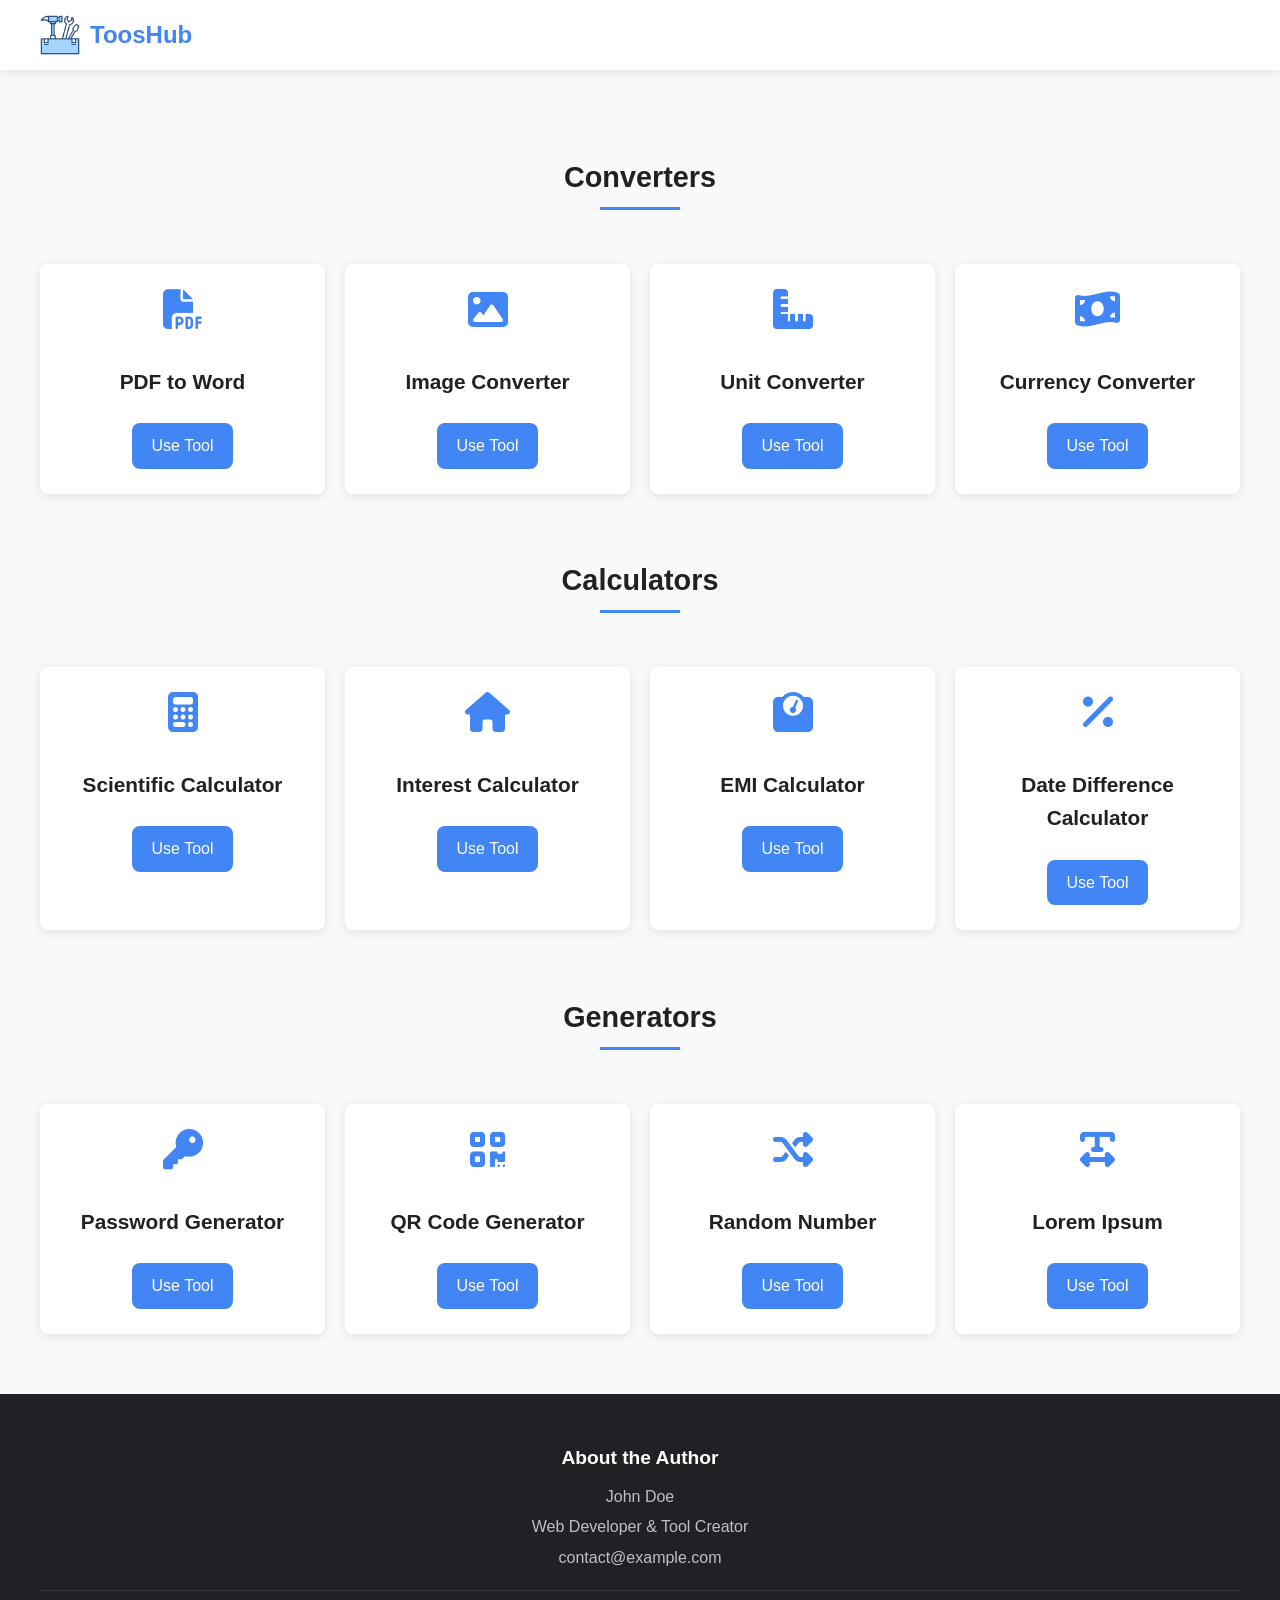
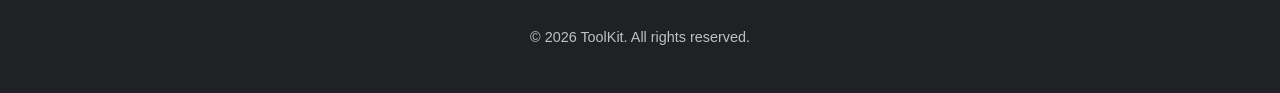
<file: index.html>
<!DOCTYPE html>
<html lang="en">
<head>
    <meta charset="UTF-8">
    <meta name="viewport" content="width=device-width, initial-scale=1.0">
    <meta name="description" content="Free online tools for everyday tasks">
    <title>ToolsHub - Online Tools Collection</title>
    <link rel="stylesheet" href="https://cdnjs.cloudflare.com/ajax/libs/font-awesome/6.4.0/css/all.min.css">
    <style>
        :root {
            --primary-color: #4285f4;
            --secondary-color: #34a853;
            --light-color: #f8f9fa;
            --dark-color: #202124;
            --gray-color: #5f6368;
            --border-radius: 8px;
            --box-shadow: 0 2px 10px rgba(0, 0, 0, 0.1);
            --transition: all 0.3s ease;
        }

        body {
            font-family: 'Segoe UI', Tahoma, Geneva, Verdana, sans-serif;
            line-height: 1.6;
            color: var(--dark-color);
            background-color: var(--light-color);
            margin: 0;
            padding: 0;
            display: flex;
            flex-direction: column;
            min-height: 100vh;
        }

        /* Header Styles */
        header {
            background-color: white;
            box-shadow: var(--box-shadow);
            padding: 15px 0;
        }

        .header-container {
            max-width: 1200px;
            margin: 0 auto;
            padding: 0 20px;
            display: flex;
            align-items: center;
        }

        .logo {
            display: flex;
            align-items: center;
            text-decoration: none;
        }

        .logo img {
            height: 40px;
            margin-right: 10px;
        }

        .logo h1 {
            font-size: 1.5rem;
            color: var(--primary-color);
            margin: 0;
        }

        /* Main Content */
        main {
            flex: 1;
            padding: 20px;
        }

        .container {
            max-width: 1200px;
            margin: 0 auto;
        }

        .section-title {
            text-align: center;
            margin: 40px 0 30px;
        }

        .section-title h2 {
            font-size: 1.8rem;
            color: var(--dark-color);
            position: relative;
            display: inline-block;
            padding-bottom: 10px;
        }

        .section-title h2::after {
            content: '';
            position: absolute;
            bottom: 0;
            left: 50%;
            transform: translateX(-50%);
            width: 80px;
            height: 3px;
            background-color: var(--primary-color);
        }

        .tools-grid {
            display: grid;
            grid-template-columns: repeat(auto-fill, minmax(280px, 1fr));
            gap: 20px;
            margin-bottom: 40px;
        }

        .tool-card {
            background-color: white;
            border-radius: var(--border-radius);
            padding: 25px;
            box-shadow: var(--box-shadow);
            transition: var(--transition);
            text-align: center;
        }

        .tool-card:hover {
            transform: translateY(-5px);
            box-shadow: 0 5px 15px rgba(0, 0, 0, 0.1);
        }

        .tool-card i {
            font-size: 2.5rem;
            color: var(--primary-color);
            margin-bottom: 15px;
        }

        .tool-card h3 {
            margin-bottom: 10px;
            font-size: 1.3rem;
        }

        .tool-card a {
            display: inline-block;
            padding: 10px 20px;
            background-color: var(--primary-color);
            color: white;
            text-decoration: none;
            border-radius: var(--border-radius);
            font-weight: 500;
            transition: var(--transition);
            margin-top: 15px;
        }

        .tool-card a:hover {
            background-color: #3367d6;
        }

        /* Footer Styles */
        footer {
            background-color: var(--dark-color);
            color: white;
            padding: 30px 0;
            text-align: center;
        }

        .footer-container {
            max-width: 1200px;
            margin: 0 auto;
            padding: 0 20px;
        }

        .author-info {
            margin-bottom: 20px;
        }

        .author-info h3 {
            margin-bottom: 10px;
            font-size: 1.2rem;
        }

        .author-info p {
            margin: 5px 0;
            color: #bdc1c6;
        }

        .copyright {
            padding-top: 20px;
            border-top: 1px solid rgba(255, 255, 255, 0.1);
            color: #bdc1c6;
            font-size: 0.9rem;
        }

        /* Responsive Styles */
        @media (max-width: 768px) {
            .tools-grid {
                grid-template-columns: repeat(auto-fill, minmax(240px, 1fr));
            }
            
            .section-title h2 {
                font-size: 1.5rem;
            }
        }

        @media (max-width: 480px) {
            .logo h1 {
                font-size: 1.3rem;
            }
            
            .logo img {
                height: 30px;
            }
            
            .tools-grid {
                grid-template-columns: 1fr;
            }
        }
    </style>
</head>
<body>
    <!-- Header with Logo and Name -->
    <header>
        <div class="header-container">
            <a href="index.html" class="logo">
                <img src="tool-logo.png" alt="ToolKit Logo">
                <h1>ToosHub</h1>
            </a>
        </div>
    </header>

    <!-- Main Content - Tools -->
    <main>
        <div class="container">
            <!-- Converters Section -->
            <div class="section-title">
                <h2>Converters</h2>
            </div>
            <div class="tools-grid">
                <div class="tool-card">
                    <i class="fas fa-file-pdf"></i>
                    <h3>PDF to Word</h3>
                    <a href="pdftoword.html">Use Tool</a>
                </div>
                <div class="tool-card">
                    <i class="fas fa-image"></i>
                    <h3>Image Converter</h3>
                    <a href="img-converter.html">Use Tool</a>
                </div>
                <div class="tool-card">
                    <i class="fas fa-ruler-combined"></i>
                    <h3>Unit Converter</h3>
                    <a href="unit-converter.html">Use Tool</a>
                </div>
                <div class="tool-card">
                    <i class="fas fa-money-bill-wave"></i>
                    <h3>Currency Converter</h3>
                    <a href="currency-converter.html">Use Tool</a>
                </div>
            </div>

            <!-- Calculators Section -->
            <div class="section-title">
                <h2>Calculators</h2>
            </div>
            <div class="tools-grid">
                <div class="tool-card">
                    <i class="fas fa-calculator"></i>
                    <h3>Scientific Calculator</h3>
                    <a href="scientific-calculator.html">Use Tool</a>
                </div>
                <div class="tool-card">
                    <i class="fas fa-home"></i>
                    <h3>Interest Calculator</h3>
                    <a href="interest-calculator.html">Use Tool</a>
                </div>
                <div class="tool-card">
                    <i class="fas fa-weight"></i>
                    <h3>EMI Calculator</h3>
                    <a href="emi-calc.html">Use Tool</a>
                </div>
                <div class="tool-card">
                    <i class="fas fa-percent"></i>
                    <h3>Date Difference Calculator</h3>
                    <a href="date-diff.html">Use Tool</a>
                </div>
            </div>

            <!-- Generators Section -->
            <div class="section-title">
                <h2>Generators</h2>
            </div>
            <div class="tools-grid">
                <div class="tool-card">
                    <i class="fas fa-key"></i>
                    <h3>Password Generator</h3>
                    <a href="passwordgen.html">Use Tool</a>
                </div>
                <div class="tool-card">
                    <i class="fas fa-qrcode"></i>
                    <h3>QR Code Generator</h3>
                    <a href="QRGen.html">Use Tool</a>
                </div>
                <div class="tool-card">
                    <i class="fas fa-random"></i>
                    <h3>Random Number</h3>
                    <a href="random-number.html">Use Tool</a>
                </div>
                <div class="tool-card">
                    <i class="fas fa-text-width"></i>
                    <h3>Lorem Ipsum</h3>
                    <a href="lorem-ipsum.html">Use Tool</a>
                </div>
            </div>
        </div>
    </main>

    <!-- Footer with Author Info -->
    <footer>
        <div class="footer-container">
            <div class="author-info">
                <h3>About the Author</h3>
                <p>John Doe</p>
                <p>Web Developer & Tool Creator</p>
                <p>contact@example.com</p>
            </div>
            <div class="copyright">
                <p>&copy; <span id="year"></span> ToolKit. All rights reserved.</p>
            </div>
        </div>
    </footer>

    <script>
        // Update copyright year
        document.getElementById('year').textContent = new Date().getFullYear();
    </script>
</body>
</html>
</file>
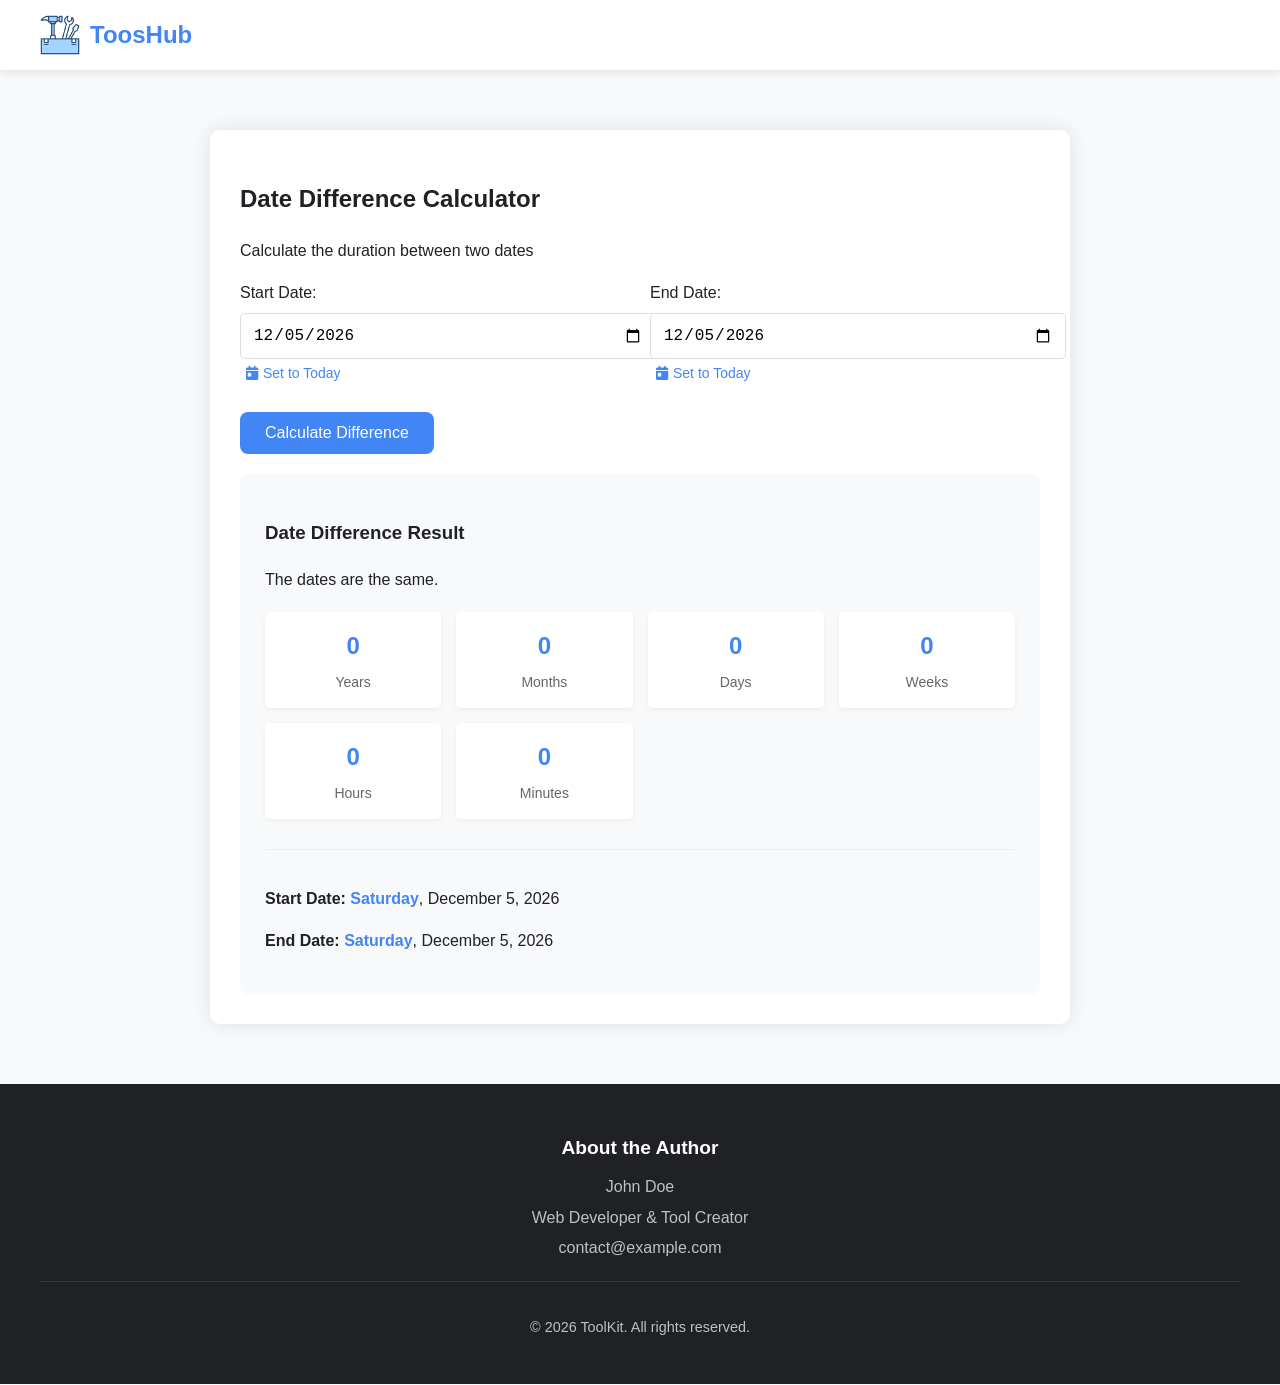
<file: date-diff.html>
<!DOCTYPE html>
<html lang="en">
<head>
    <meta charset="UTF-8">
    <meta name="viewport" content="width=device-width, initial-scale=1.0">
    <title>Date Difference Calculator | ToolKit</title>
    <link rel="stylesheet" href="styles.css">
    <link rel="stylesheet" href="https://cdnjs.cloudflare.com/ajax/libs/font-awesome/6.4.0/css/all.min.css">
    <style>
        .calculator-container {
            max-width: 800px;
            margin: 40px auto;
            padding: 30px;
            background: white;
            border-radius: 10px;
            box-shadow: 0 0 20px rgba(0,0,0,0.1);
        }
        
        .date-inputs {
            display: flex;
            flex-wrap: wrap;
            gap: 20px;
            margin-bottom: 30px;
        }
        
        .date-input {
            flex: 1;
            min-width: 250px;
        }
        
        label {
            display: block;
            margin-bottom: 8px;
            font-weight: 500;
        }
        
        input[type="date"] {
            width: 100%;
            padding: 12px;
            border: 1px solid #ddd;
            border-radius: 5px;
            font-size: 16px;
        }
        
        .today-btn {
            background: none;
            border: none;
            color: #4285f4;
            cursor: pointer;
            font-size: 14px;
            margin-top: 5px;
            display: flex;
            align-items: center;
            gap: 5px;
        }
        
        .today-btn:hover {
            text-decoration: underline;
        }
        
        .results {
            background: #f8f9fa;
            padding: 25px;
            border-radius: 8px;
            margin-top: 20px;
        }
        
        .result-grid {
            display: grid;
            grid-template-columns: repeat(auto-fill, minmax(150px, 1fr));
            gap: 15px;
            margin-top: 20px;
        }
        
        .result-item {
            text-align: center;
            padding: 15px;
            background: white;
            border-radius: 5px;
            box-shadow: 0 2px 5px rgba(0,0,0,0.05);
        }
        
        .result-value {
            font-size: 24px;
            font-weight: bold;
            color: #4285f4;
            margin-bottom: 5px;
        }
        
        .result-label {
            font-size: 14px;
            color: #666;
        }
        
        .additional-info {
            margin-top: 30px;
            padding-top: 20px;
            border-top: 1px solid #eee;
        }
        
        .weekday {
            font-weight: bold;
            color: #4285f4;
        }
        
        @media (max-width: 600px) {
            .result-grid {
                grid-template-columns: 1fr 1fr;
            }
        }
    </style>
</head>
<body>
    <header>
        <div class="header-container">
            <a href="index.html" class="logo">
                <img src="tool-logo.png" alt="ToolKit Logo">
                <h1>ToosHub</h1>
            </a>
        </div>
    </header>


    <main>
        <div class="calculator-container">
            <h2>Date Difference Calculator</h2>
            <p>Calculate the duration between two dates</p>
            
            <div class="date-inputs">
                <div class="date-input">
                    <label for="startDate">Start Date:</label>
                    <input type="date" id="startDate">
                    <button class="today-btn" id="startTodayBtn">
                        <i class="fas fa-calendar-day"></i> Set to Today
                    </button>
                </div>
                
                <div class="date-input">
                    <label for="endDate">End Date:</label>
                    <input type="date" id="endDate">
                    <button class="today-btn" id="endTodayBtn">
                        <i class="fas fa-calendar-day"></i> Set to Today
                    </button>
                </div>
            </div>
            
            <button class="btn" id="calculateBtn">Calculate Difference</button>
            
            <div class="results" id="results" style="display: none;">
                <h3>Date Difference Result</h3>
                <div id="summaryText"></div>
                
                <div class="result-grid">
                    <div class="result-item">
                        <div class="result-value" id="yearsResult">0</div>
                        <div class="result-label">Years</div>
                    </div>
                    <div class="result-item">
                        <div class="result-value" id="monthsResult">0</div>
                        <div class="result-label">Months</div>
                    </div>
                    <div class="result-item">
                        <div class="result-value" id="daysResult">0</div>
                        <div class="result-label">Days</div>
                    </div>
                    <div class="result-item">
                        <div class="result-value" id="weeksResult">0</div>
                        <div class="result-label">Weeks</div>
                    </div>
                    <div class="result-item">
                        <div class="result-value" id="hoursResult">0</div>
                        <div class="result-label">Hours</div>
                    </div>
                    <div class="result-item">
                        <div class="result-value" id="minutesResult">0</div>
                        <div class="result-label">Minutes</div>
                    </div>
                </div>
                
                <div class="additional-info">
                    <p><strong>Start Date:</strong> <span id="startWeekday" class="weekday"></span>, <span id="startDateFull"></span></p>
                    <p><strong>End Date:</strong> <span id="endWeekday" class="weekday"></span>, <span id="endDateFull"></span></p>
                </div>
            </div>
        </div>
    </main>

    <footer>
        <div class="footer-container">
            <div class="author-info">
                <h3>About the Author</h3>
                <p>John Doe</p>
                <p>Web Developer & Tool Creator</p>
                <p>contact@example.com</p>
            </div>
            <div class="copyright">
                <p>&copy; <span id="year"></span> ToolKit. All rights reserved.</p>
            </div>
        </div>
    </footer>

    <script>
        document.getElementById('year').textContent = new Date().getFullYear();
        
        // DOM Elements
        const startDateInput = document.getElementById('startDate');
        const endDateInput = document.getElementById('endDate');
        const startTodayBtn = document.getElementById('startTodayBtn');
        const endTodayBtn = document.getElementById('endTodayBtn');
        const calculateBtn = document.getElementById('calculateBtn');
        const resultsDiv = document.getElementById('results');
        const summaryText = document.getElementById('summaryText');
        const yearsResult = document.getElementById('yearsResult');
        const monthsResult = document.getElementById('monthsResult');
        const daysResult = document.getElementById('daysResult');
        const weeksResult = document.getElementById('weeksResult');
        const hoursResult = document.getElementById('hoursResult');
        const minutesResult = document.getElementById('minutesResult');
        const startWeekday = document.getElementById('startWeekday');
        const endWeekday = document.getElementById('endWeekday');
        const startDateFull = document.getElementById('startDateFull');
        const endDateFull = document.getElementById('endDateFull');
        
        // Initialize with today's date
        const today = new Date();
        const todayFormatted = formatDateForInput(today);
        startDateInput.value = todayFormatted;
        endDateInput.value = todayFormatted;
        
        // Event Listeners
        startTodayBtn.addEventListener('click', () => {
            startDateInput.value = todayFormatted;
            calculateDifference();
        });
        
        endTodayBtn.addEventListener('click', () => {
            endDateInput.value = todayFormatted;
            calculateDifference();
        });
        
        calculateBtn.addEventListener('click', calculateDifference);
        
        // Calculate when dates change
        startDateInput.addEventListener('change', calculateDifference);
        endDateInput.addEventListener('change', calculateDifference);
        
        // Initial calculation
        calculateDifference();
        
        // Functions
        function calculateDifference() {
            const startDate = new Date(startDateInput.value);
            const endDate = new Date(endDateInput.value);
            
            // Swap dates if end date is before start date
            if (endDate < startDate) {
                [startDateInput.value, endDateInput.value] = [endDateInput.value, startDateInput.value];
                return calculateDifference();
            }
            
            // Calculate difference
            const diffInMs = endDate - startDate;
            const diffInDays = Math.floor(diffInMs / (1000 * 60 * 60 * 24));
            const diffInHours = Math.floor(diffInMs / (1000 * 60 * 60));
            const diffInMinutes = Math.floor(diffInMs / (1000 * 60));
            
            // Calculate years, months, days
            let years = endDate.getFullYear() - startDate.getFullYear();
            let months = endDate.getMonth() - startDate.getMonth();
            let days = endDate.getDate() - startDate.getDate();
            
            if (days < 0) {
                months--;
                // Get days in previous month
                const prevMonthLastDay = new Date(
                    endDate.getFullYear(),
                    endDate.getMonth(),
                    0
                ).getDate();
                days += prevMonthLastDay;
            }
            
            if (months < 0) {
                years--;
                months += 12;
            }
            
            // Update results
            yearsResult.textContent = years;
            monthsResult.textContent = months;
            daysResult.textContent = days;
            weeksResult.textContent = Math.floor(diffInDays / 7);
            hoursResult.textContent = diffInHours;
            minutesResult.textContent = diffInMinutes;
            
            // Update summary text
            let summaryParts = [];
            if (years > 0) summaryParts.push(`${years} year${years !== 1 ? 's' : ''}`);
            if (months > 0) summaryParts.push(`${months} month${months !== 1 ? 's' : ''}`);
            if (days > 0) summaryParts.push(`${days} day${days !== 1 ? 's' : ''}`);
            
            if (summaryParts.length === 0) {
                summaryText.innerHTML = "The dates are the same.";
            } else {
                summaryText.innerHTML = `The difference is <strong>${summaryParts.join(', ')}</strong>`;
            }
            
            // Update additional info
            startWeekday.textContent = getWeekdayName(startDate);
            endWeekday.textContent = getWeekdayName(endDate);
            startDateFull.textContent = formatDateFull(startDate);
            endDateFull.textContent = formatDateFull(endDate);
            
            // Show results
            resultsDiv.style.display = 'block';
        }
        
        function formatDateForInput(date) {
            const year = date.getFullYear();
            const month = String(date.getMonth() + 1).padStart(2, '0');
            const day = String(date.getDate()).padStart(2, '0');
            return `${year}-${month}-${day}`;
        }
        
        function getWeekdayName(date) {
            const weekdays = ['Sunday', 'Monday', 'Tuesday', 'Wednesday', 'Thursday', 'Friday', 'Saturday'];
            return weekdays[date.getDay()];
        }
        
        function formatDateFull(date) {
            const months = ['January', 'February', 'March', 'April', 'May', 'June', 
                            'July', 'August', 'September', 'October', 'November', 'December'];
            const day = date.getDate();
            const month = months[date.getMonth()];
            const year = date.getFullYear();
            return `${month} ${day}, ${year}`;
        }
    </script>
</body>
</html>
</file>
<file: styles.css>
:root {
    --primary-color: #4285f4;
    --secondary-color: #34a853;
    --light-color: #f8f9fa;
    --dark-color: #202124;
    --gray-color: #5f6368;
    --border-radius: 8px;
    --box-shadow: 0 2px 10px rgba(0, 0, 0, 0.1);
    --transition: all 0.3s ease;
    --header-bg-color: #ffffff; /* Added variable for header background */
}

body {
    font-family: 'Segoe UI', Tahoma, Geneva, Verdana, sans-serif;
    line-height: 1.6;
    color: var(--dark-color);
    background-color: var(--light-color);
    margin: 0;
    padding: 0;
}

/* Header Styles */
header {
    background-color: var(--header-bg-color); /* Using the variable */
    box-shadow: var(--box-shadow);
    padding: 15px 0;
    position: sticky;
    top: 0;
    z-index: 100;
}

.header-container {
    max-width: 1200px;
    margin: 0 auto;
    padding: 0 20px;
    display: flex;
    align-items: center;
}

.logo {
    display: flex;
    align-items: center;
    text-decoration: none;
}

.logo img {
    height: 40px;
    margin-right: 10px;
}

.logo h1 {
    font-size: 1.5rem;
    color: var(--primary-color);
    margin: 0;
}

/* Main Content */
main {
    padding: 20px;
}

.container {
    max-width: 1200px;
    margin: 0 auto;
}

.btn {
    background: var(--primary-color);
    color: white;
    border: none;
    padding: 12px 25px;
    border-radius: var(--border-radius);
    cursor: pointer;
    font-size: 16px;
    transition: var(--transition);
}

.btn:hover {
    background: #3367d6;
}

/* Footer Styles */
footer {
    background-color: var(--dark-color);
    color: white;
    padding: 30px 0;
    text-align: center;
}

.footer-container {
    max-width: 1200px;
    margin: 0 auto;
    padding: 0 20px;
}

.author-info {
    margin-bottom: 20px;
}

.author-info h3 {
    margin-bottom: 10px;
    font-size: 1.2rem;
}

.author-info p {
    margin: 5px 0;
    color: #bdc1c6;
}

.copyright {
    padding-top: 20px;
    border-top: 1px solid rgba(255, 255, 255, 0.1);
    color: #bdc1c6;
    font-size: 0.9rem;
}

/* Responsive Styles */
@media (max-width: 768px) {
    .logo h1 {
        font-size: 1.3rem;
    }
}
</file>
